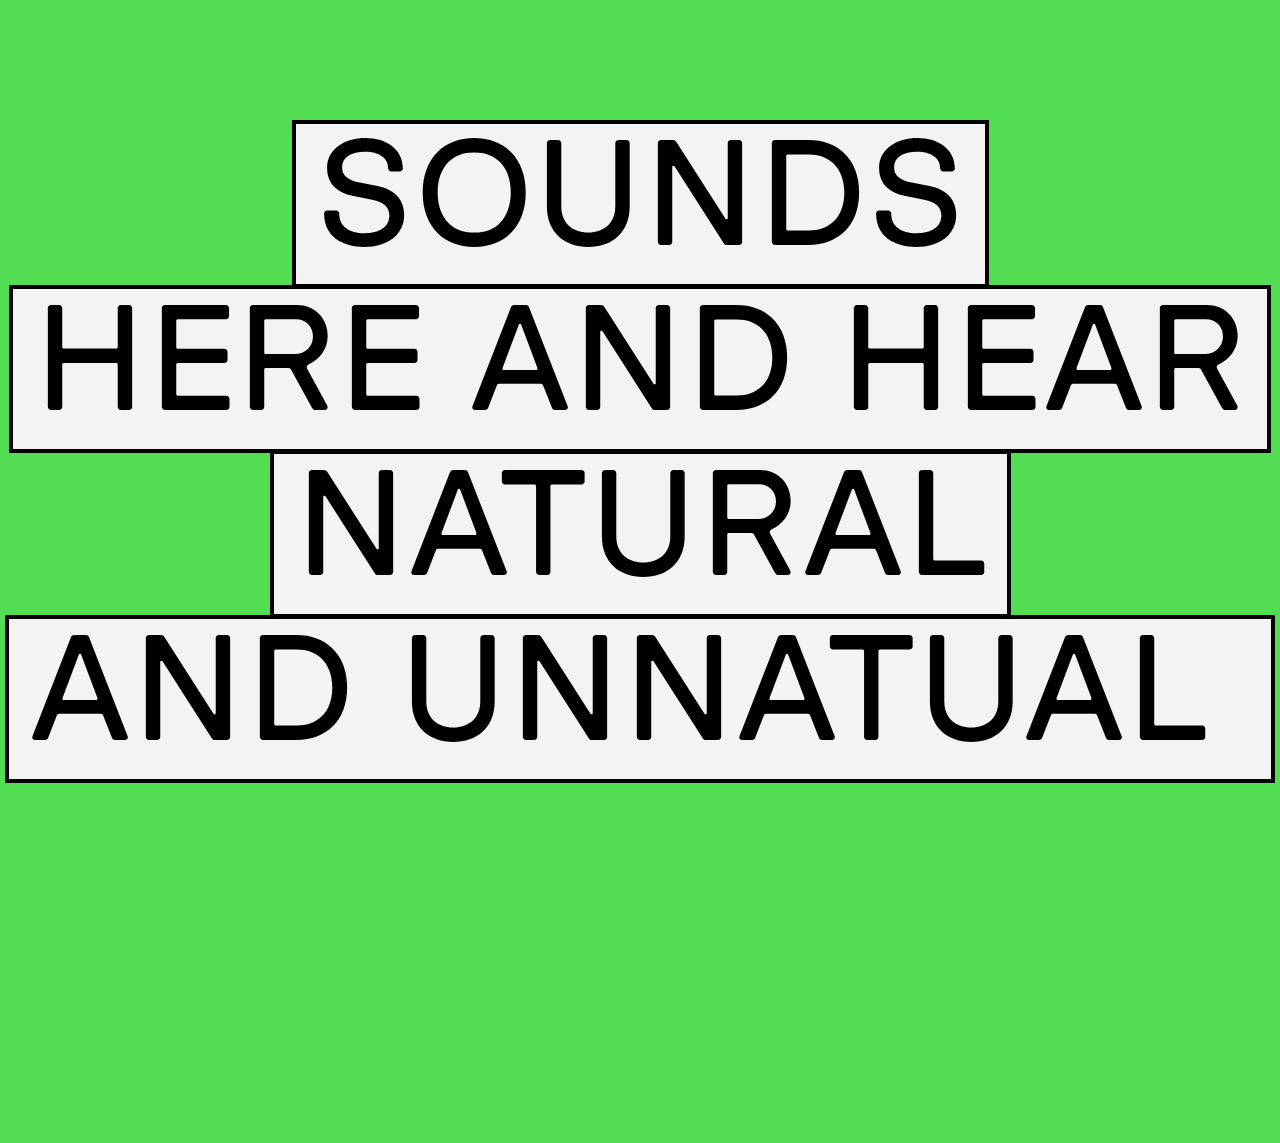
<file: Sound Visualization/sound.html>
<!DOCTYPE html>
<html lang="en">
<head>
    <meta charset="UTF-8">
    <meta name="viewport" content="width=device-width, initial-scale=1.0">
    <title>Sound Visualization - Blackstone Conservation District</title>
    <link rel="preload" href="typefaces/GT-Pressura/GT-Pressura-Extended-Medium-Trial.woff2" as="font" type="font/woff2" crossorigin="anonymous">
    <link rel="stylesheet" href="sound.css">
    <script src="sound.js" defer></script>
</head>
<body>
    <canvas id="pixelCanvas"></canvas>

    <!-- Intro Animation -->
    <div class="intro-screen" id="intro-screen">
        <div class="intro-text">
            <span class="typing-effect">SOUNDS</span>
            <span class="typing-effect">HERE AND HEAR</span>
            <span class="typing-effect">NATURAL</span>
            <span class="typing-effect">AND UNNATUAL </span>
        </div>
    </div>

    <!-- Description box -->
    <div class="description-box" id="description-box">
        <div class="title" id="description-title"></div>
        <div class="body" id="description-body"></div>
    </div>

    <div class="container">
        <!-- Crosshair lines -->
        <div class="line line-horizontal"></div>
        <div class="line line-vertical"></div>

        <!-- Center point -->
        <div class="center-point"></div>

        <!-- Axis labels -->
        <div class="label label-top">NATURAL</div>
        <div class="label label-left">FAR</div>
        <div class="label label-right">CLOSE</div>
        <div class="label label-bottom">INDUSTRIAL</div>

      

        <div class="title-box">
             <div class="title-text" style="background-color: #d4ff00;"><img src="arrow.png" alt="" style="height: 24px; vertical-align: middle;"></div>
             <div class="title-text">SOUND AND SIGHT</div>
            <div class="title-text">HEAR AND HEAR</div>
            <div class="title-text">NATURAL AND UNNATURAL</div>
        </div>

        <!-- Filter buttons in top-right -->
        <div class="filter-box">
            <div class="filter-btn active" data-filter="natural">NATURAL</div>
            <div class="filter-btn active" data-filter="unnatural">UNNATURAL</div>
        </div>
<!-- 🐦 BIRD - Natural/Far (top-left quadrant) -->
<div class="point" style="top: 22%; left: 28%;" data-label="Bird" data-audio="sound Assets/bird.wav" data-category="natural" data-description="The bird called from the canopy. A second answered. Nothing moved save the light between the branches."></div>

<!-- 🌳 LEAVES - Natural/Close (top-right quadrant) -->
<div class="point" style="top: 32%; left: 68%;" data-label="Leaves" data-audio="sound Assets/leaves.wav" data-category="natural" data-description="The wind passed through the leaves and they spoke among themselves. A dry voice. No listener. No reply."></div>

<!-- 🦆 DUCK - Natural/Close (top-right quadrant) -->
<div class="point" style="top: 18%; left: 77%;" data-label="Duck" data-audio="sound Assets/duck.wav" data-category="natural" data-description="They drifted on the pond like thoughts unspoken. The water held their voices in rings. Then the silence took it back."></div>

<!-- 🐕 DOG BARK - Industrial/Far (bottom-left quadrant) -->
<div class="point" style="top: 67%; left: 22%;" data-label="Dog Bark" data-audio="sound Assets/dog bark.wav" data-category="unnatural" data-description="From beyond the trees came the bark of a dog. Sharp and distant. As if to warn a world already warned."></div>

<!-- 👶 CHILDREN - Industrial/Far (bottom-left quadrant) -->
<div class="point" style="top: 73%; left: 38%;" data-label="Children" data-audio="sound Assets/children.wav" data-category="unnatural" data-description="Children laughed where no child could be seen. Their voices bright as coins in the dirt. Gone when you turned to look."></div>

<!-- 🚗 CAR - Industrial/Close (bottom-right quadrant) -->
<div class="point" style="top: 82%; left: 72%;" data-label="Car" data-audio="sound Assets/car2.wav" data-category="unnatural" data-description="The car passed. Only dust and the humming of what was no longer there."></div>

<!-- 🚲 BIKE - Industrial/Close (bottom-right quadrant) -->
<div class="point" style="top: 78%; left: 88%;" data-label="Bike" data-audio="sound Assets/bike.wav" data-category="unnatural" data-description="A wheel spinning. Rubber on grit. The sound of someone not waiting."></div>

<!-- ✈️ AIRPLANE - Industrial/Close (right side) -->
<div class="point" style="top: 58%; left: 82%;" data-label="Airplane" data-audio="sound Assets/airplane.wav" data-category="unnatural" data-description="It moved across the sky like a wound. The air split behind it. No birds flew."></div>

<!-- 🐛 INSECT - Natural/Far (top-left quadrant) -->
<div class="point" style="top: 28%; left: 17%;" data-label="Insect" data-audio="sound Assets/insect.wav" data-category="natural" data-description="It buzzed among the leaves. Small. Persistent. A machine built by nothing but hunger."></div>

<!-- 🗣️ TALKING - Industrial/Close (center-right) -->
<div class="point" style="top: 62%; left: 63%;" data-label="Talking" data-audio="sound Assets/talking.wav" data-category="unnatural" data-description="Voices crossed the trail like smoke. They did not pause. They belonged to no one I could see."></div>

<!-- 🐦 WOODPECKER - Natural/Far (top-left quadrant) -->
<div class="point" style="top: 12%; left: 23%;" data-label="Woodpecker" data-audio="sound Assets/woodpecker.wav" data-category="natural" data-description="Tapping. Measured. Like the counting of time with no numbers. The tree answered with its silence."></div>

<!-- 🌊 RIVER RIPPLE - Natural/Far (top-left quadrant) -->
<div class="point" style="top: 16%; left: 35%;" data-label="River Ripple" data-audio="sound Assets/river ripple.mov" data-category="natural" data-description="The river moved without need. Its music older than language. Stones listening. Stones forgetting."></div>

<!-- 🚗 CAR (MOV) - Industrial/Close (bottom-right quadrant) -->
<div class="point" style="top: 87%; left: 67%;" data-label="Car" data-audio="sound Assets/car.mov" data-category="unnatural" data-description="The car passed. A tremble in the earth. Then only dust and the humming of what was no longer there."></div>

<!-- 🐝 BEE - Natural/Close (top-right quadrant) -->
<div class="point" style="top: 26%; left: 83%;" data-label="Bee" data-audio="sound Assets/bee.mov" data-category="natural" data-description="A shape in the air. Its wings sang. It cared for neither me nor the flower."></div>

<!-- 🚨 POLICE SIREN - Industrial/Close (bottom-right quadrant) -->
<div class="point" style="top: 70%; left: 78%;" data-label="Police Siren" data-audio="sound Assets/police-siren-sound-effect-240674.mp3" data-category="unnatural" data-description="Urgent. Demanding. A scream. But again...?"></div>

    </div>
</body>
</html>
</file>
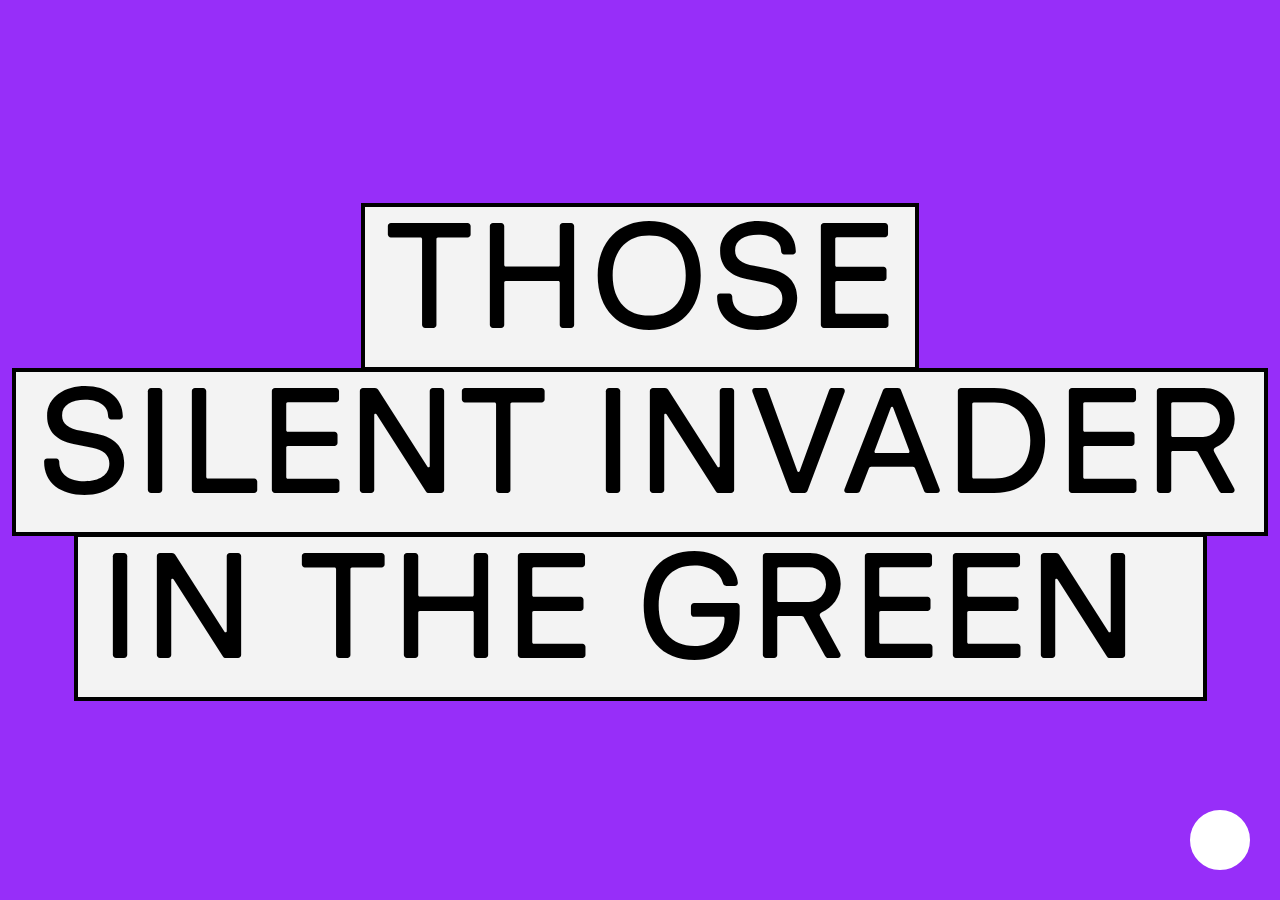
<file: DS3-Data-visualization-main/Invasive Species Visualization/matching-game.html>
<!DOCTYPE html>
<html lang="en">
<head>
    <meta charset="UTF-8">
    <meta name="viewport" content="width=device-width, initial-scale=1.0">
    <title>Find the Invasive Species</title>
    <style>
        @font-face {
            font-family: 'GT Pressura';
            src: url('../typefaces/GT-Pressura/GT-Pressura-Regular-Trial.woff2') format('woff2');
            font-weight: normal;
            font-style: normal;
        }
    </style>
    <link rel="stylesheet" href="matching-game.css">
</head>
<body>
    <!-- Info Modal button in bottom right corner -->
    <button id="infoModalButton" class="info-modal-button"></button>

    <!-- Info Modal -->
    <div id="infoModal" class="info-modal">
        <div class="info-modal-title">
            <h3>About</h3>
        </div>
        <div class="info-modal-content">
            <p>This game helps you identify common invasive plant species found in Blackstone Park in Providence, Rhode Island.</p>
            <br>
            <p><strong>How to play:</strong> Match the silhouettes of invasive plants with their real-world photos. Click on pairs to match them and learn more about each species.</p>
            <br>
            <p>Understanding invasive species is crucial for protecting local ecosystems and native plant biodiversity. Try to plant native species when you have the choice, to avoid contributing to the problem!</p>
        </div>
    </div>

    <div class="intro-screen" id="intro-screen">
    <div class="intro-text">
        <span class="typing-effect">Those</span>
        <span class="typing-effect">Silent Invaders</span>
        <span class="typing-effect">in the green </span>
    </div>
</div>
    <div class="title-box">
        <a href="../Main/main.html" style="text-decoration: none; display: contents;">
            <div class="title-text" style="background-color: #d4ff00; cursor: pointer; position: relative; top: 5px;"><img src="../Image Assets/arrow.png" alt="" style="height: 24px; vertical-align: middle;"></div>
        </a>
        <div class="title-text">Those</div>
       <div class="title-text"> Silent Invaders </div>
       <div class="title-text">in the green</div>

   </div>

    <div class="wrap">
        <div class="left-section">
            <div class="info-section">
                <div id="matched-info" class="matched-info">
                    <!-- Matched species info will appear here -->
                </div>
            </div>
        </div>

        <div class="game-container">
            <div class="game"></div>
        </div>
    </div>

    <div class="modal-overlay">
        <div class="modal">
            <h2 class="winner">ALL INVASIVE SPECIES FOUND!</h2>
            <p class="completion-stats"></p>
            <button class="restart">Play Again</button>
        </div>
    </div>
    <script src="type.js"></script>
    <script src="animation.js"></script>
    <script src="matching-game.js"></script>

    <script>
        // Setup info modal functionality
        function setupInfoModal() {
            const infoModal = document.getElementById('infoModal');
            const infoBtn = document.getElementById('infoModalButton');

            // Open info modal when button is clicked
            infoBtn.onclick = function() {
                infoModal.style.display = 'block';
            }

            // Close info modal when clicking outside of it
            infoModal.onclick = function(event) {
                if (event.target == infoModal) {
                    infoModal.style.display = 'none';
                }
            }
        }

        // Call setup when page loads
        window.addEventListener('DOMContentLoaded', () => {
            setupInfoModal();
        });
    </script>
</body>
</html>
</file>
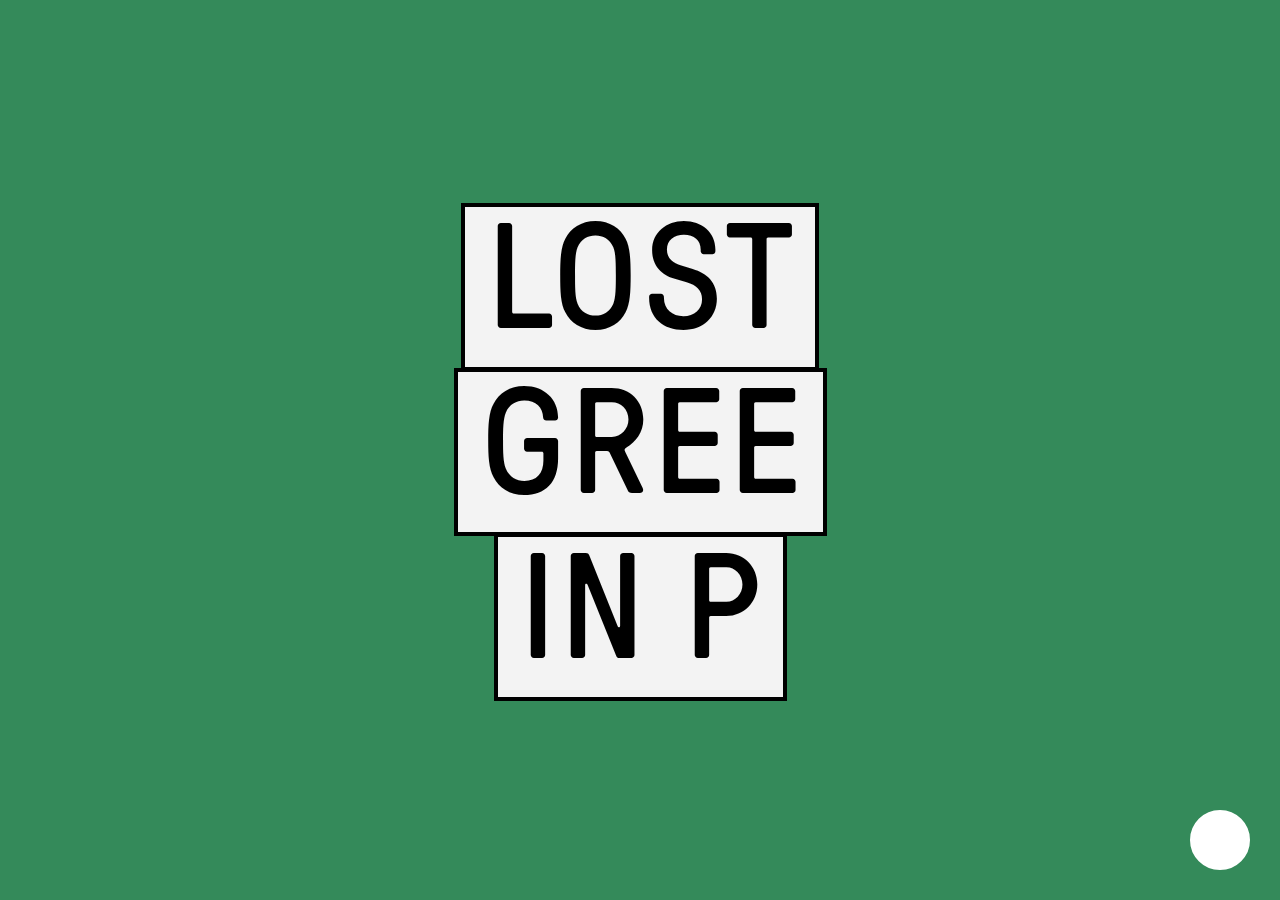
<file: DS3-Data-visualization-main/Lostgreen/Lostgreen.html>
<!DOCTYPE html>
<html lang="zh-CN">
<head>
    <meta charset="UTF-8">
    <meta name="viewport" content="width=device-width, initial-scale=1.0">
    <title>Lost Green Spaces | Providence, Rhode Island</title>
    <link rel="stylesheet" href="styles.css">
</head>
<body>
    <!-- Modal button in bottom right corner -->
    <button id="modalButton" class="modal-button"></button>

    <!-- Modal -->
    <div id="modal" class="modal">
        <div class="modal-title">
            <h3>About</h3>
        </div>
        <div class="modal-content">
            <p>This interactive map highlights green spaces in Providence, Rhode Island that have been lost or significantly altered over time due to human activity.</p>
            <br>
            <p><strong>How to use:</strong> Hover over or click the orange pins to see images and learn about each location. These spaces represent the environmental impact of urbanization on our city's natural landscape.</p>
            <br>
            <p>Understand how much influence human life, urban development and city governing has over the state of our green spaces.</p>
        </div>
    </div>

    <!-- Intro Animation -->
    <div class="intro-screen" id="intro-screen">
        <div class="intro-text">
            <span class="typing-effect">Lost</span>
            <span class="typing-effect">Green Spaces</span>
            <span class="typing-effect">in Providence</span>
        </div>
    </div>

    <div class="container">
        <!-- 地图容器（保持纵横比），所有 pin 放入此容器中 -->
        <div class="map" role="img" aria-label="Providence Map">
        
        <!-- Pin点们 -->
        <div class="pin" data-pin="lippitt" style="left: 15.4%; top: 49.5%;">
            <div class="pin-dot"></div>
            <div class="popup-card">
                <img src="images/A (dragged) 6.jpg" alt="Lippitt Hill">
            </div>
        </div>

        <div class="pin" data-pin="station" style="left: 26.9%; top: 57.8%;">
            <div class="pin-dot"></div>
            <div class="popup-card">
                <img src="images/A (dragged) 5.jpg" alt="Station Park">
            </div>
        </div>

        <div class="pin" data-pin="district" style="left: 38.7%; top: 42.4%;">
            <div class="pin-dot"></div>
            <div class="popup-card">
                <img src="images/A (dragged) 8.jpg" alt="195 District Park">
            </div>
        </div>

        <div class="pin" data-pin="providence" style="left: 32.6%; top: 48.7%;">
            <div class="pin-dot"></div>
            <div class="popup-card">
                <img src="images/A (dragged) 4.jpg" alt="Providence River">
            </div>
        </div>

        <div class="pin" data-pin="collier" style="left: 48.1%; top: 36.4%;">
            <div class="pin-dot"></div>
            <div class="popup-card">
                <img src="images/A (dragged) 3.jpg" alt="Collier Point Park">
            </div>
        </div>

        <div class="pin" data-pin="south" style="left: 66.5%; top: 43.5%;">
            <div class="pin-dot"></div>
            <div class="popup-card">
                <img src="images/A (dragged).jpg" alt="Lower South Providence">
            </div>
        </div>

        <div class="pin" data-pin="waterfront" style="left: 77%; top: calc(23% + 50px);">
            <div class="pin-dot"></div>
            <div class="popup-card">
                <img src="images/A (dragged) 2.jpg" alt="Allens Avenue Industrial Waterfront">
            </div>
        </div>

        <div class="pin" data-pin="mashapaug" style="left: 77.7%; top: 85%;">
            <div class="pin-dot"></div>
            <div class="popup-card">
                <img src="images/A (dragged) 9.jpg" alt="Mashapaug Pond">
            </div>
        </div>
        
        </div> <!-- /.map -->
    </div>

    <!-- Title Box -->
    <div class="title-box">
        <a href="../Main/main.html" style="text-decoration: none; display: contents;">
            <div class="title-text" style="background-color: #d4ff00; cursor: pointer; position: relative; top: 5px;"><img src="../Image Assets/arrow.png" alt="" style="height: 24px; vertical-align: middle;"></div>
        </a>
        <div class="title-text">Lost</div>
        <div class="title-text">Green Spaces</div>
        <div class="title-text">in Providence</div>
    </div>

    <script src="script.js"></script>
</body>
</html>
</file>
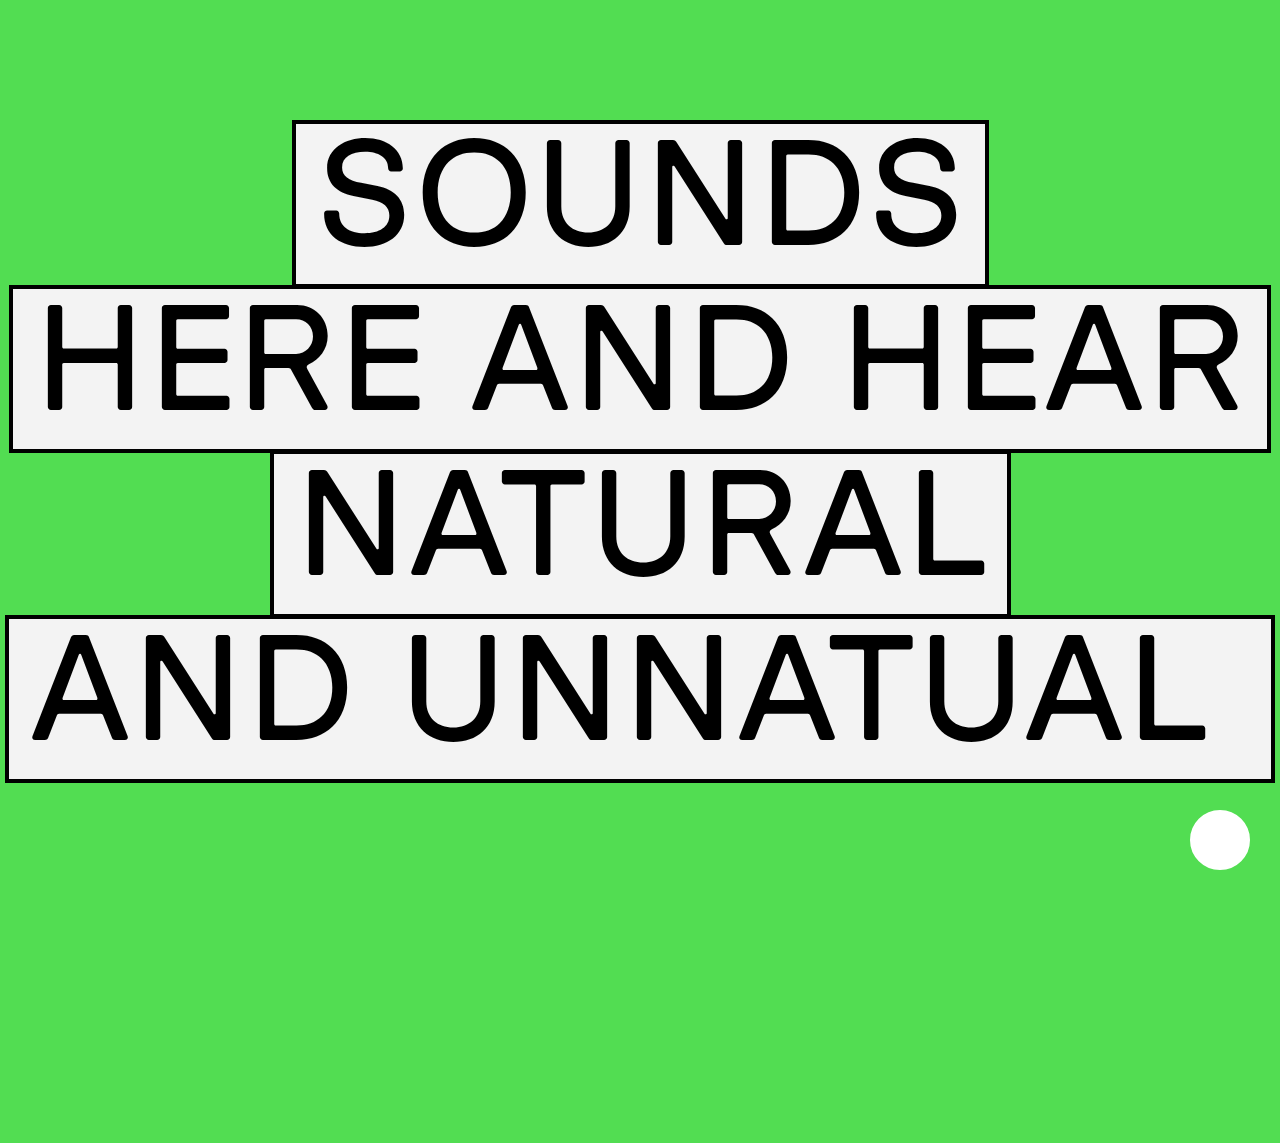
<file: DS3-Data-visualization-main/Sound Visualization/sound.html>
<!DOCTYPE html>
<html lang="en">
<head>
    <meta charset="UTF-8">
    <meta name="viewport" content="width=device-width, initial-scale=1.0">
    <title>Sound Visualization - Blackstone Conservation District</title>
    <link rel="preload" href="../typefaces/GT-Pressura/GT-Pressura-Extended-Medium-Trial.woff2" as="font" type="font/woff2" crossorigin="anonymous">
    <link rel="stylesheet" href="sound.css">
    <script src="sound.js" defer></script>
</head>
<body>
    <!-- Modal button in bottom right corner -->
    <button id="modalButton" class="modal-button"></button>

    <!-- Modal -->
    <div id="modal" class="modal">
        <div class="modal-title">
            <h3>About</h3>
        </div>
        <div class="modal-content">
            <p>This interactive visualization maps natural and industrial sounds across a trail in the Blackstone Conservation District.</p>
            <br>
            <p><strong>How to use:</strong> Click on the sound icons to hear audio samples. Use the filter buttons to toggle between natural and industrial sounds. The vertical axis represents distance (far to close), while the horizontal axis shows the sound type (natural to industrial).</p>
            <br>
            <p>Experience how human activity like yours affects the natural soundscape of green spaces.</p>
        </div>
    </div>

    <canvas id="pixelCanvas"></canvas>

    <!-- Intro Animation -->
    <div class="intro-screen" id="intro-screen">
        <div class="intro-text">
            <span class="typing-effect">SOUNDS</span>
            <span class="typing-effect">HERE AND HEAR</span>
            <span class="typing-effect">NATURAL</span>
            <span class="typing-effect">AND UNNATUAL </span>
        </div>
    </div>

    <!-- Description box -->
    <div class="description-box" id="description-box">
        <div class="title" id="description-title"></div>
        <div class="body" id="description-body"></div>
    </div>

    <div class="container">
        <!-- Crosshair lines -->
        <div class="line line-horizontal"></div>
        <div class="line line-vertical"></div>

        <!-- Center point -->
        <div class="center-point"></div>

        <!-- Axis labels -->
        <div class="label label-top">NATURAL</div>
        <div class="label label-left">FAR</div>
        <div class="label label-right">CLOSE</div>
        <div class="label label-bottom">INDUSTRIAL</div>

      

        <div class="title-box">
            <a href="../Main/main.html" style="text-decoration: none; display: contents;">
                <div class="title-text" style="background-color: #d4ff00; cursor: pointer; position: relative; top: 5px;"><img src="../Image Assets/arrow.png" alt="" style="height: 24px; vertical-align: middle;"></div>
            </a>
             <div class="title-text">SOUND AND SIGHT</div>
            <div class="title-text">HEAR AND HEAR</div>
            <div class="title-text">NATURAL AND UNNATURAL</div>
        </div>

        <!-- Filter buttons in top-right -->
        <div class="filter-box">
            <div class="filter-btn active" data-filter="natural">NATURAL</div>
            <div class="filter-btn active" data-filter="unnatural">UNNATURAL</div>
        </div>
<!-- 🐦 BIRD - Natural/Far (top-left quadrant) -->
<div class="point" style="top: 22%; left: 28%;" data-label="Bird" data-audio="sound Assets/bird.wav" data-category="natural" data-description="The bird called from the canopy. A second answered. Nothing moved save the light between the branches."></div>

<!-- 🌳 LEAVES - Natural/Close (top-right quadrant) -->
<div class="point" style="top: 32%; left: 68%;" data-label="Leaves" data-audio="sound Assets/leaves.wav" data-category="natural" data-description="The wind passed through the leaves and they spoke among themselves. A dry voice. No listener. No reply."></div>

<!-- 🦆 DUCK - Natural/Close (top-right quadrant) -->
<div class="point" style="top: 18%; left: 77%;" data-label="Duck" data-audio="sound Assets/duck.wav" data-category="natural" data-description="They drifted on the pond like thoughts unspoken. The water held their voices in rings. Then the silence took it back."></div>

<!-- 🐕 DOG BARK - Industrial/Far (bottom-left quadrant) -->
<div class="point" style="top: 67%; left: 22%;" data-label="Dog Bark" data-audio="sound Assets/dog bark.wav" data-category="unnatural" data-description="From beyond the trees came the bark of a dog. Sharp and distant. As if to warn a world already warned."></div>

<!-- 👶 CHILDREN - Industrial/Far (bottom-left quadrant) -->
<div class="point" style="top: 73%; left: 38%;" data-label="Children" data-audio="sound Assets/children.wav" data-category="unnatural" data-description="Children laughed where no child could be seen. Their voices bright as coins in the dirt. Gone when you turned to look."></div>

<!-- 🚗 CAR - Industrial/Close (bottom-right quadrant) -->
<div class="point" style="top: 82%; left: 72%;" data-label="Car" data-audio="sound Assets/car2.wav" data-category="unnatural" data-description="The car passed. Only dust and the humming of what was no longer there."></div>

<!-- 🚲 BIKE - Industrial/Close (bottom-right quadrant) -->
<div class="point" style="top: 78%; left: 88%;" data-label="Bike" data-audio="sound Assets/bike.wav" data-category="unnatural" data-description="A wheel spinning. Rubber on grit. The sound of someone not waiting."></div>

<!-- ✈️ AIRPLANE - Industrial/Close (right side) -->
<div class="point" style="top: 58%; left: 82%;" data-label="Airplane" data-audio="sound Assets/airplane.wav" data-category="unnatural" data-description="It moved across the sky like a wound. The air split behind it. No birds flew."></div>

<!-- 🐛 INSECT - Natural/Far (top-left quadrant) -->
<div class="point" style="top: 28%; left: 17%;" data-label="Insect" data-audio="sound Assets/insect.wav" data-category="natural" data-description="It buzzed among the leaves. Small. Persistent. A machine built by nothing but hunger."></div>

<!-- 🗣️ TALKING - Industrial/Close (center-right) -->
<div class="point" style="top: 62%; left: 63%;" data-label="Talking" data-audio="sound Assets/talking.wav" data-category="unnatural" data-description="Voices crossed the trail like smoke. They did not pause. They belonged to no one I could see."></div>

<!-- 🐦 WOODPECKER - Natural/Far (top-left quadrant) -->
<div class="point" style="top: 12%; left: 23%;" data-label="Woodpecker" data-audio="sound Assets/woodpecker.wav" data-category="natural" data-description="Tapping. Measured. Like the counting of time with no numbers. The tree answered with its silence."></div>

<!-- 🌊 RIVER RIPPLE - Natural/Far (top-left quadrant) -->
<div class="point" style="top: 16%; left: 35%;" data-label="River Ripple" data-audio="sound Assets/river ripple.mov" data-category="natural" data-description="The river moved without need. Its music older than language. Stones listening. Stones forgetting."></div>

<!-- 🚗 CAR (MOV) - Industrial/Close (bottom-right quadrant) -->
<div class="point" style="top: 87%; left: 67%;" data-label="Car" data-audio="sound Assets/car.mov" data-category="unnatural" data-description="The car passed. A tremble in the earth. Then only dust and the humming of what was no longer there."></div>

<!-- 🐝 BEE - Natural/Close (top-right quadrant) -->
<div class="point" style="top: 26%; left: 83%;" data-label="Bee" data-audio="sound Assets/bee.mov" data-category="natural" data-description="A shape in the air. Its wings sang. It cared for neither me nor the flower."></div>

<!-- 🚨 POLICE SIREN - Industrial/Close (bottom-right quadrant) -->
<div class="point" style="top: 70%; left: 78%;" data-label="Police Siren" data-audio="sound Assets/police-siren-sound-effect-240674.mp3" data-category="unnatural" data-description="Urgent. Demanding. A scream. But again...?"></div>

    </div>

    <script>
        // Setup modal functionality
        function setupModal() {
            const modal = document.getElementById('modal');
            const btn = document.getElementById('modalButton');

            // Open modal when button is clicked
            btn.onclick = function() {
                modal.style.display = 'block';
            }

            // Close modal when clicking outside of it
            modal.onclick = function(event) {
                if (event.target == modal) {
                    modal.style.display = 'none';
                }
            }
        }

        // Call setup when page loads
        window.addEventListener('DOMContentLoaded', () => {
            setupModal();
        });
    </script>
</body>
</html>
</file>
<file: Sound Visualization/sound.css>
/* ==========================================================================
   FONTS
   ========================================================================== */

   @font-face {
    font-family: 'GT-Pressura';
    src: url('typefaces/GT-Pressura/GT-Pressura-Regular-Trial.woff2') format('woff2');
    font-weight: normal;
    font-style: normal;
}

@font-face {
    font-family: 'GT Pressura Extended Medium';
    src: url('typefaces/GT-Pressura/GT-Pressura-Extended-Medium-Trial.woff2') format('woff2');
    font-weight: 500;
    font-style: normal;
    font-display: swap;
}

@font-face {
    font-family: 'GT Pressura Extended Regular';
    src: url('typefaces/GT-Pressura/GT-Pressura-Extended-Regular-Trial.woff2') format('woff2');
    font-weight: 500;
    font-style: normal;
    font-display: swap;
}

/* ==========================================================================
   BASE STYLES
   ========================================================================== */

* {
    margin: 0;
    padding: 0;
    box-sizing: border-box;
    font-family: 'GT-Pressura', -apple-system, BlinkMacSystemFont, sans-serif;
}

body {
    font-family: 'GT-Pressura', -apple-system, BlinkMacSystemFont, sans-serif;
    background-color: #52dd52;
    overflow: hidden;
    width: 100vw;
    height: 100vh;
}

#pixelCanvas {
    position: fixed;
    top: 0;
    left: 0;
    width: 100%;
    height: 100%;
    z-index: 1;
    pointer-events: none;
}

/* ==========================================================================
   INTRO SCREEN
   ========================================================================== */
   .intro-screen {
    position: fixed;
    top: 0;
    left: 0;
    width: 100%;
    height: 100%;
    background-color: #52dd52;
    z-index: 2000;
    display: flex;
    justify-content: center;
    align-items: center;
    pointer-events: none;
    transition: all 1.2s cubic-bezier(0.4, 0, 0.2, 1);
    opacity: 1;
    transform: translateZ(0); /* 触发硬件加速 */
}

.intro-screen.wipeout::before {
    content: '';
    position: absolute;
    top: 0;
    left: 0;
    width: 5px;
    height: 100%;
    background: #d4ff00;
    animation: wipeTrail 1s cubic-bezier(0.65, 0, 0.35, 1) forwards;
    z-index: 3;
}

.intro-screen.wipeout {
    animation: wipeOut 1s cubic-bezier(0.65, 0, 0.35, 1) forwards;
}

@keyframes wipeOut {
    from {
        clip-path: inset(0 0 0 0);
    }
    to {
        clip-path: inset(0 0 0 100%);
    }
}

@keyframes wipeTrail {
    from {
        transform: translateX(0);
    }
    to {
        transform: translateX(100vw);
    }
}

.intro-text {
    font-family: 'GT Pressura Extended Regular', sans-serif;
    color: #000;
    font-weight: 500;
    text-align: center;
    line-height: 1;
    letter-spacing: 0;
    text-transform: uppercase;
    display: flex;
    flex-direction: column;
    align-items: center;
    /* 移除负值 padding */
    padding: 0;
}

.intro-text > span {
    font-family: 'GT Pressura Extended Regular', sans-serif;
    display: inline-flex;
    align-items: center;
    justify-content: center;
    background-color: #f3f3f3;
    border: 4px solid #000;
    white-space: nowrap;
    font-size: 150px;
    line-height: 1;
    /* 使用合理的正数 padding */
    padding: 0px 20px 10px 20px;;
    width: fit-content;
    box-sizing: border-box;
    font-feature-settings: "cpsp" 1;
    /* 移除定位属性 */
    position: static;
    margin-bottom: -3px;
    overflow: hidden;
}

.intro-text > span.typing {
    animation: blink 0.7s step-end infinite;
}

@keyframes blink {
    from, to { border-right: 3px solid transparent; }
    50% { border-right: 3px solid #000; }
}


/* ==========================================================================
   MAIN CONTAINER
   ========================================================================== */
   .title-box {
    position: fixed;
    left: 15px;
    bottom: 15px;
    display: flex;
    flex-direction: column;
    gap: 0;
    z-index: 1000;
}

.title-text {
    /* Typography */
    font-family: 'GT Pressura Extended Medium', sans-serif;
    font-size: 24px;
    font-weight: 500;
    text-transform: uppercase;
    letter-spacing: 0px;
    line-height: 1;

    /* Colors */
    color: #000;
    background-color: #ffffff;

    /* Spacing */
    padding-top: 5px;
    padding-right: 5px;
    padding-bottom: 5px;
    padding-left: 5px;
    margin-bottom: -3px;

    /* Border */
    border-top: 3px solid #000;
    border-left: 3px solid #000;
    border-right: 3px solid #000;
    border-bottom: 3px solid #000;

    /* Layout */
    width: fit-content;
    max-width: 100%;
    position: relative;
}

.title-text:last-child {
    margin-bottom: 0;
}

/* Filter buttons in top-right */
.filter-box {
    position: fixed;
    right: 15px;
    top: 15px;
    display: none; /* 暂时禁用 */
    flex-direction: column;
    gap: 0;
    z-index: 1000;
}

.filter-btn {
    /* Typography */
    font-family: 'GT Pressura Extended', 'Arial Black', Arial, sans-serif;
    font-size: 24px;
    font-weight: 500;
    text-transform: uppercase;
    letter-spacing: 0px;
    line-height: 1;

    /* Colors */
    color: #000;
    background-color: #ffffff;

    /* Spacing */
    padding-top: 5px;
    padding-right: 5px;
    padding-bottom: 5px;
    padding-left: 5px;
    margin-bottom: -3px;

    /* Border */
    border-top: 3px solid #000;
    border-left: 3px solid #000;
    border-right: 3px solid #000;
    border-bottom: 3px solid #000;

    /* Layout */
    width: fit-content;
    max-width: 100%;
    position: relative;
    cursor: pointer;
    transition: background-color 0.2s ease, color 0.2s ease;
}

.filter-btn:last-child {
    margin-bottom: 0;
}

.filter-btn.active {
    background-color: #d4ff00;
}

.filter-btn:hover {
    background-color: #c4ef00;
}

.container {
    position: relative;
    width: 100%;
    height: 100%;
}

/* Crosshair lines */
.line {
    position: absolute;
    background-color: white;
}

.line-horizontal {
    width: 100%;
    height: 3px;
    top: 50%;
    left: 0;
    transform: translateY(-50%);
}

.line-vertical {
    width: 3px;
    height: 100%;
    left: 50%;
    top: 0;
    transform: translateX(-50%);
}

/* Center point */
.center-point {
    position: absolute;
    width: 16px;
    height: 16px;
    top: 50%;
    left: 50%;
    transform: translate(-50%, -50%) rotate(45deg);
    background-color: white;
    z-index: 10;
}

/* ==========================================================================
   AXIS LABELS
   ========================================================================== */

.label {
    position: absolute;
    color: white;
    font-weight: bold;
    font-size: 24px;
    letter-spacing: 1px;
    text-transform: uppercase;
    background-color: #52dd52;
    padding: 10px 10px;

}

.label-top {
    top: 30px;
    left: 50%;
    transform: translateX(-50%);
    
}

.label-left {
    left: 50px;
    top: 50%;
    transform: translateY(-50%);
}

.label-right {
    right: 50px;
    top: 50%;
    transform: translateY(-50%);
}

.label-bottom {
    bottom: 30px;
    left: 50%;
    transform: translateX(-50%);
}

/* ==========================================================================
   INFO TEXT (Bottom Left)
   ========================================================================== */

.info-text {
    position: absolute;
    bottom: 50px;
    left: 50px;
    color: white;
    font-family: 'GT-Pressura', sans-serif;
    font-weight: bold;
    font-size: 28px;
    line-height: 1.3;
    letter-spacing: 1px;
    text-transform: uppercase;
}

/* ==========================================================================
   DATA POINTS
   ========================================================================== */

.point {
    position: absolute;
    width: 15px;
    height: 15px;
    background-color: white;
    border-radius: 50%;
    transform: translate(-50%, -50%);
    cursor: pointer;
    z-index: 5;
}

/* ==========================================================================
   DESCRIPTION BOX
   ========================================================================== */

.description-box {
    position: fixed;
    background-color: white;
    border: 2px solid black;
    padding: 8px 10px 10px 10px;
    max-width: 300px;
    opacity: 0;
    pointer-events: none;
    transition: opacity 0.4s ease-out;
    z-index: 1000;
}

.description-box.visible {
    opacity: 1;
    transition: opacity 0.2s ease-in;
}

.description-box .title {
    display: none;
    font-size: 18px;
    font-weight: bold;
    margin-bottom: 3px;
    line-height: 1.2;
    text-transform: none;
    color: black;
}

.description-box .body {
    font-size: 14px;
    line-height: 1.15;
    color: rgb(0, 0, 0);
    text-transform: none;
}

/* ==========================================================================
   FOOTSTEP IMAGES
   ========================================================================== */

.footstep-img {
    position: fixed;
    pointer-events: none;
    z-index: 50;
    opacity: 0;
    transition: opacity 0.5s ease;
    object-fit: contain;
}
</file>
<file: DS3-Data-visualization-main/Invasive Species Visualization/matching-game.css>
* {
    margin: 0;
    padding: 0;
    box-sizing: border-box;
}
/* ==========================================================================
   FONTS
   ========================================================================== */

   @font-face {
    font-family: 'GT-Pressura';
    src: url('../typefaces/GT-Pressura/GT-Pressura-Regular-Trial.woff2') format('woff2');
    font-weight: normal;
    font-style: normal;
}

@font-face {
    font-family: 'GT Pressura Extended Medium';
    src: url('../typefaces/GT-Pressura/GT-Pressura-Extended-Medium-Trial.woff2') format('woff2');
    font-weight: 500;
    font-style: normal;
    font-display: swap;
}

@font-face {
    font-family: 'GT Pressura Extended Regular';
    src: url('../typefaces/GT-Pressura/GT-Pressura-Extended-Regular-Trial.woff2') format('woff2');
    font-weight: 500;
    font-style: normal;
    font-display: swap;
}

body {
    margin: 0;
    padding: 0;
    overflow: hidden;
    background-color: #1a1a1a;
}

main {
    width: 100vw;
    height: 100vh;
}

/* ==========================================================================
   INTRO SCREEN
   ========================================================================== */
   .intro-screen {
    position: fixed;
    top: 0;
    left: 0;
    width: 100%;
    height: 100%;
    background-color: #972ef9;
    z-index: 2000;
    display: flex;
    justify-content: center;
    align-items: center;
    pointer-events: none;
    transition: all 1.2s cubic-bezier(0.4, 0, 0.2, 1);
    opacity: 1;
    transform: translateZ(0); /* 触发硬件加速 */
}

.intro-screen.wipeout::before {
    content: '';
    position: absolute;
    top: 0;
    left: 0;
    width: 5px;
    height: 100%;
    background: #d4ff00;
    animation: wipeTrail 1s cubic-bezier(0.65, 0, 0.35, 1) forwards;
    z-index: 3;
}

.intro-screen.wipeout {
    animation: wipeOut 1s cubic-bezier(0.65, 0, 0.35, 1) forwards;
}

@keyframes wipeOut {
    from {
        clip-path: inset(0 0 0 0);
    }
    to {
        clip-path: inset(0 0 0 100%);
    }
}

@keyframes wipeTrail {
    from {
        transform: translateX(0);
    }
    to {
        transform: translateX(100vw);
    }
}

.intro-text {
    font-family: 'GT Pressura Extended Regular', sans-serif;
    color: #000;
    font-weight: 500;
    text-align: center;
    line-height: 1;
    letter-spacing: 0;
    text-transform: uppercase;
    display: flex;
    flex-direction: column;
    align-items: center;
    /* 移除负值 padding */
    padding: 0;
}

.intro-text > span {
    font-family: 'GT Pressura Extended Regular', sans-serif;
    display: inline-flex;
    align-items: center;
    justify-content: center;
    background-color: #f3f3f3;
    border: 4px solid #000;
    white-space: nowrap;
    font-size: 150px;
    line-height: 1;
    /* 使用合理的正数 padding */
    padding: 0px 20px 10px 20px;;
    width: fit-content;
    box-sizing: border-box;
    font-feature-settings: "cpsp" 1;
    /* 移除定位属性 */
    position: static;
    margin-bottom: -3px;
    overflow: hidden;
}

.intro-text > span.typing {
    animation: blink 0.7s step-end infinite;
}

@keyframes blink {
    from, to { border-right: 3px solid transparent; }
    50% { border-right: 3px solid #000; }
}


/* ==================== Title Section (Left Bottom) ==================== */
.title-box {
    position: fixed;
    left: 15px;
    bottom: 15px;
    display: flex;
    flex-direction: column;
    gap: 0;
    z-index: 1000;
}

.title-text {
    /* Typography */
    font-family: 'GT Pressura Extended Medium', 'Arial Black', Arial, sans-serif;
    font-size: 24px;
    font-weight: 500;
    text-transform: uppercase;
    letter-spacing: 0px;
    line-height: 1;

    /* Colors */
    color: #000;
    background-color: #fff;

    /* Spacing */
    padding-top: 5px;
    padding-right: 5px;
    padding-bottom: 5px;
    padding-left: 5px;
    margin-bottom: -3px;

    /* Border */
    border-top: 3px solid #000;
    border-left: 3px solid #000;
    border-right: 3px solid #000;
    border-bottom: 3px solid #000;

    /* Layout */
    width: fit-content;
    max-width: 100%;
    position: relative;
}

.title-text:last-child {
    margin-bottom: 0;
}

/* Pixelated border style */
.flower-litter {
    border-image: url('[data-uri]') 28 / 28px / 0 round;
    border-width: 28px;
    border-style: solid;
}

body {
    font-family: 'GT Pressura', 'GT-Pressura', sans-serif;
    background: #972ef9;
    min-height: 100vh;
    padding: 0;
    overflow: hidden;
}

.wrap {
    display: flex;
    height: 100vh;
    width: 100%;
}

/* Left Section Styles */
.left-section {
    width: 420px;
    background: transparent;
    display: flex;
    flex-direction: column;
    overflow-y: auto;
    padding: 15px;
}

.info-section {
    flex: 1;
    margin-bottom: 40px;
    position: relative;
    overflow: visible;
}

.matched-info {
    position: relative;
    width: 100%;
    min-height: auto;
    overflow: visible;
}

/* Species card - like a complete plant card */
.species-card {
    background: white;
    padding: 10px 25px 25px 25px;
    border: 3px solid #000;
    border-radius: 0;
    box-shadow: none;
    position: absolute;
    width: 100%;
    left: 0;
    cursor: pointer;
    transition: all 0.4s cubic-bezier(.5, 0, .2, 1);
    --duration: 600ms;
    height: 570px;
    overflow: hidden;
}

/* Stacking effect - each card stacked with 20px offset */
.species-card:hover {
    transform: translateY(-5px);
    box-shadow: 0 8px 20px rgba(0, 0, 0, 0.25);
}

@keyframes slideUpCard {
    from {
        opacity: 0;
        transform: translateY(100px) scale(0.9);
    }
    to {
        opacity: 1;
        transform: translateY(0) scale(1);
    }
}

/* Title section - no border */
.species-card h3 {
    font-size: 1.3em;
    margin: 0 0 15px 0;
    font-weight: bold;
    color: #000;
    text-align: center;
    
}

/* Icon section - prominent */
.species-icon {
    font-size: 8em;
    text-align: center;
    display: flex;
    align-items: center;
    justify-content: center;
    margin: 20px 0;
    height: 250px;
}

.species-image {
    max-width: 100%;
    max-height: 100%;
    object-fit: contain;
}

/* Description section - no border */
.species-card p {
    font-size: 0.9em;
    line-height: 1.15;
    color: #333;
    margin: 15px 0 0 0;
    text-align: left;
}

.title-section {
    margin-bottom: 30px;
}

.title-section h1 {
    font-size: 2em;
    font-weight: bold;
    line-height: 1.2;
    color: white;
    text-transform: uppercase;
    letter-spacing: 0.5px;
}

.stats {
    padding: 20px 0 0 0;
    background: transparent;
}

.stat-item {
    font-size: 1em;
    margin-bottom: 8px;
    color: white;
}

.stat-item strong {
    color: white;
    font-weight: bold;
}

/* Game Container */
.game-container {
    flex: 1;
    display: flex;
    align-items: stretch;
    justify-content: stretch;
    padding: 15px;
}

.game {
    display: grid;
    grid-template-columns: repeat(4, 1fr);
    grid-template-rows: repeat(3, 1fr);
    gap: 0;
    background: transparent;
    width: 100%;
    height: 100%;
    border: none;
}

.card {
    background:transparent;
    cursor: pointer;
    position: relative;
    overflow: visible;
    transition: transform 0.1s ease;
    border: none;
    transform-style: preserve-3d;
    perspective: 1000px;
}

/* 四角加号装饰 */
.card::after {
    content: '';
    position: absolute;
    width: 100%;
    height: 100%;
    top: 0;
    left: 0;
    pointer-events: none;
    z-index: 10;
    background-image:
        /* 左上角 */
        linear-gradient(to right, white 0%, white 100%),
        linear-gradient(to bottom, white 0%, white 100%),
        /* 右上角 */
        linear-gradient(to right, white 0%, white 100%),
        linear-gradient(to bottom, white 0%, white 100%),
        /* 左下角 */
        linear-gradient(to right, white 0%, white 100%),
        linear-gradient(to bottom, white 0%, white 100%),
        /* 右下角 */
        linear-gradient(to right, white 0%, white 100%),
        linear-gradient(to bottom, white 0%, white 100%);
    background-size:
        /* 左上角 */
        15px 2px, 2px 15px,
        /* 右上角 */
        15px 2px, 2px 15px,
        /* 左下角 */
        15px 2px, 2px 15px,
        /* 右下角 */
        15px 2px, 2px 15px;
    background-position:
        /* 左上角 */
        0 0, 0 0,
        /* 右上角 */
        100% 0, 100% 0,
        /* 左下角 */
        0 100%, 0 100%,
        /* 右下角 */
        100% 100%, 100% 100%;
    background-repeat: no-repeat;
}

.card:hover:not(.revealed):not(.matched) {
    transform: scale(1.2);
    z-index: 100;
}

/* Card back (hidden state) */
.card::before {
    content: '';
    position: absolute;
    top: 0;
    left: 0;
    width: 100%;
    height: 100%;
    display: flex;
    align-items: center;
    justify-content: center;
    font-size: 4em;
    font-weight: bold;
    color: white;
    background: #972ef9;
    z-index: 2;
    transition: transform 0.25s;
    transform-style: preserve-3d;
    backface-visibility: hidden;
}


/* Card front (content) */
.card-content {
    position: absolute;
    top: 0;
    left: 0;
    width: 100%;
    height: 100%;
    display: flex;
    align-items: center;
    justify-content: center;
    font-size: 4em;
    z-index: 1;
    background: transparent;
    color: white;
    transition: transform 0.25s;
    transform-style: preserve-3d;
    backface-visibility: hidden;
    transform: rotateY(180deg);
    padding: 15px;
}

.card-image {
    max-width: 100%;
    max-height: 100%;
    object-fit: contain;
}

/* Flip animation for reveal */
.card.revealed::before {
    transform: rotateY(180deg);
}

.card.revealed .card-content {
    transform: rotateY(0deg);
}

/* Simple hide animation */
.card.hiding::before {
    transform: rotateY(0deg);
}

.card.hiding .card-content {
    transform: rotateY(180deg);
}

/* Matched state */
.card.matched {
    animation: match-pulse 0.6s ease;
    cursor: default;
}

@keyframes match-pulse {
    0%, 100% {
        transform: scale(1);
    }
    50% {
        transform: scale(1.05);
        filter: brightness(1.1);
    }
}

.card.matched .card-content {
    opacity: 0.7;
}


/* Simple hide without animation */
.card.hiding::before {
    opacity: 1;
}

/* Modal styles */
.modal-overlay {
    position: fixed;
    top: 0;
    left: 0;
    width: 100%;
    height: 100%;
    background: rgba(0, 0, 0, 0.8);
    display: flex;
    align-items: center;
    justify-content: center;
    opacity: 0;
    pointer-events: none;
    transition: opacity 0.3s ease;
    z-index: 1000;
}

.modal-overlay.show {
    opacity: 1;
    pointer-events: all;
}

.modal {
    background: white;
    padding: 40px 15px 15px 15px;
    border: 3px solid #000;
    text-align: center;
    max-width: 500px;
    transform: scale(0.8);
    transition: transform 0.3s ease;
}

.modal-overlay.show .modal {
    transform: scale(1);
}

.winner {
    font-size: 2.5em;
    color: #000;
    margin-bottom: 10px;
    font-weight: bold;
    text-transform: uppercase;
    animation: winner-bounce 0.5s ease infinite alternate;
}

@keyframes winner-bounce {
    from { transform: translateY(0); }
    to { transform: translateY(-10px); }
}

.completion-stats {
    font-size: 1.2em;
    color: #333;
    margin-bottom: 10px;
}

.restart {
    background: #d4ff00;
    color: #000;
    border: 3px solid #000;
    padding: 10px 10px;
    font-size: 1.2em;
    cursor: pointer;
    transition: transform 0.2s ease;
    margin: 20px 0;
    font-weight: bold;
    text-transform: uppercase;
    font-family: 'GT Pressura Extended', 'GT Pressura Extended Medium', sans-serif;
}

.restart:hover {
    transform: translateY(-2px);
    background: #d4ff00;
}

.restart:active {
    transform: translateY(0);
}

/* Responsive design */
@media (max-width: 1200px) {
    .left-section {
        width: 350px;
        padding: 30px 25px;
    }

    .title-section h1 {
        font-size: 1.6em;
    }

    .game-container {
        padding: 30px;
    }
}

@media (max-width: 1024px) {
    .wrap {
        flex-direction: column;
    }

    .left-section {
        width: 100%;
        max-height: 40vh;
        padding: 25px;
    }

    .title-section h1 {
        font-size: 1.4em;
    }

    .info-section {
        margin-bottom: 20px;
    }

    .game-container {
        padding: 20px;
    }
}

@media (max-width: 768px) {
    .game {
        aspect-ratio: 3/4;
        grid-template-columns: repeat(3, 1fr);
        grid-template-rows: repeat(4, 1fr);
    }

    .card:nth-child(4n) {
        border-right: 0;
    }

    .card:nth-child(3n) {
        border-right: 3px solid white;
    }

    .card:nth-child(n+9) {
        border-bottom: 0;
    }

    .card:nth-child(n+10) {
        border-bottom: 3px solid white;
    }

    .card-content {
        font-size: 3em;
    }

    .species-icon {
        font-size: 6em;
        padding: 20px;
    }
}

@media (max-width: 480px) {
    .game {
        aspect-ratio: 2/3;
        grid-template-columns: repeat(2, 1fr);
        grid-template-rows: repeat(6, 1fr);
    }

    .card:nth-child(3n) {
        border-right: 0;
    }

    .card:nth-child(2n) {
        border-right: 3px solid white;
    }

    .card:nth-child(n+10) {
        border-bottom: 0;
    }

    .card:nth-child(n+11) {
        border-bottom: 3px solid white;
    }

    .card-content {
        font-size: 2.5em;
    }

    .modal {
        padding: 40px;
    }

    .winner {
        font-size: 1.8em;
    }

    .species-card h3 {
        font-size: 1em;
        padding: 15px;
    }

    .species-icon {
        font-size: 5em;
        padding: 20px;
    }

    .species-card p {
        padding: 15px;
        font-size: 0.9em;
    }
}

/* Info Modal Button - Fixed white circle in bottom right */
.info-modal-button {
    position: fixed;
    bottom: 30px;
    right: 30px;
    width: 60px;
    height: 60px;
    border-radius: 50%;
    background: white;
    border: 2px solid white;
    cursor: pointer;
    z-index: 20000;
    transition: transform 0.2s ease;
}

.info-modal-button:hover {
    transform: scale(1.1);
}

/* Info Modal styles */
.info-modal {
    display: none;
    position: fixed;
    z-index: 25000;
    left: 0;
    top: 0;
    width: 100%;
    height: 100%;
}

.info-modal-title {
    position: absolute;
    top: 20px;
    right: 15px;
    width: 80%;
    max-width: 600px;
    z-index: 25001;
}

.info-modal-title h3 {
    font-family: 'GT Pressura Extended Medium', sans-serif;
    font-size: 24px;
    font-weight: 500;
    text-transform: uppercase;
    letter-spacing: 0px;
    line-height: 1;
    color: #000;
    background-color: #fff;
    padding: 5px;
    border: 2px solid #000;
    width: fit-content;
    margin: 0;
}

.info-modal-content {
    background-color: white;
    position: absolute;
    top: 56px;
    right: 15px;
    padding: 20px 20px 20px 20px;
    border: 2px solid black;
    width: 80%;
    max-width: 600px;
}

.info-modal-content h2 {
    margin-bottom: 20px;
    font-family: 'GT-Pressura', sans-serif;
}

.info-modal-content p {
    line-height: 1.6;
    font-family: 'GT-Pressura', sans-serif;
}
</file>
<file: DS3-Data-visualization-main/Lostgreen/styles.css>
@font-face {
    font-family: 'GT Pressura Regular';
    src: url('../typefaces/GT-Pressura/GT-Pressura-Regular-Trial.woff2') format('woff2');
    font-weight: 400;
    font-style: normal;
    font-display: swap;
}

@font-face {
    font-family: 'GT Pressura Extended Medium';
    src: url('../typefaces/GT-Pressura/GT-Pressura-Extended-Medium-Trial.woff2') format('woff2');
    font-weight: 500;
    font-style: normal;
    font-display: swap;
}

* {
    margin: 0;
    padding: 0;
    box-sizing: border-box;
}

body {
    font-family: -apple-system, BlinkMacSystemFont, 'Segoe UI', Roboto, 'Helvetica Neue', Arial, sans-serif;
    overflow: hidden;
}

/* ==========================================================================
   INTRO SCREEN
   ========================================================================== */
.intro-screen {
    position: fixed;
    top: 0;
    left: 0;
    width: 100%;
    height: 100%;
    background-color: #348A5A;
    z-index: 2000;
    display: flex;
    justify-content: center;
    align-items: center;
    pointer-events: none;
    transition: all 1.2s cubic-bezier(0.4, 0, 0.2, 1);
    opacity: 1;
    transform: translateZ(0); /* 触发硬件加速 */
}

.intro-screen.wipeout::before {
    content: '';
    position: absolute;
    top: 0;
    left: 0;
    width: 5px;
    height: 100%;
    background: #d4ff00;
    animation: wipeTrail 1s cubic-bezier(0.65, 0, 0.35, 1) forwards;
    z-index: 3;
}

.intro-screen.wipeout {
    animation: wipeOut 1s cubic-bezier(0.65, 0, 0.35, 1) forwards;
}

@keyframes wipeOut {
    from {
        clip-path: inset(0 0 0 0);
    }
    to {
        clip-path: inset(0 0 0 100%);
    }
}

@keyframes wipeTrail {
    from {
        transform: translateX(0);
    }
    to {
        transform: translateX(100vw);
    }
}

.intro-text {
    font-family: 'GT Pressura Regular', sans-serif;
    color: #000;
    font-weight: 400;
    text-align: center;
    line-height: 1;
    letter-spacing: 0;
    text-transform: uppercase;
    display: flex;
    flex-direction: column;
    align-items: center;
    padding: 0;
}

.intro-text > span {
    font-family: 'GT Pressura Regular', sans-serif;
    display: inline-flex;
    align-items: center;
    justify-content: center;
    background-color: #f3f3f3;
    border: 4px solid #000;
    white-space: nowrap;
    font-size: 150px;
    line-height: 1;
    padding: 0px 20px 10px 20px;
    width: fit-content;
    box-sizing: border-box;
    font-feature-settings: "cpsp" 1;
    position: static;
    margin-bottom: -3px;
    overflow: hidden;
}

.intro-text > span.typing {
    animation: blink 0.7s step-end infinite;
}

@keyframes blink {
    from, to { border-right: 3px solid transparent; }
    50% { border-right: 3px solid #000; }
}

.container {
    position: fixed;
    width: 100vw;
    height: 100vh;
    display: grid;
    place-items: center;
    background: #0b5f42;
    overflow: hidden;
}

/* 保持底图纵横比的容器 */
.map {
    position: fixed;
    width: 100vw;
    height: 100vh;
    top: 0;
    left: 0;
    background-image: url('images/1_2.png');
    background-size: cover;
    background-position: center;
    overflow: visible;
    padding: 1.2rem; /* 安全边距，避免pin或卡片贴边 */
    z-index: -1;
}

/* Pin点样式 */
.pin {
    position: absolute;
    cursor: pointer;
    z-index: 1;
}

.pin:hover {
    z-index: 2;
}

.pin-dot {
    width: 40px;
    height: 40px;
    background-color: #FE5933;
    border-radius: 50%;
    border: 2px solid white;
    box-shadow: 0 2px 10px rgba(0, 0, 0, 0.3);
    transition: all 0.3s ease;
}

.pin:hover .pin-dot {
    transform: scale(1.3);
    box-shadow: 0 4px 20px rgba(0, 0, 0, 0.4);
}

.pin-label {
    position: absolute;
    white-space: nowrap;
    color: white;
    font-size: 14px;
    font-weight: 600;
    text-shadow: 2px 2px 4px rgba(0, 0, 0, 0.8);
    left: 28px;
    top: 50%;
    transform: translateY(-50%);
    pointer-events: none;
}

/* Popup卡片样式 */
.popup-card {
    position: fixed;
    width: clamp(280px, 42vw, 640px);
    max-height: min(70vh, 560px);
    background-color: transparent;
    padding: 30px;
    border-radius: 12px;
    box-shadow: none;
    opacity: 0;
    visibility: hidden;
    transform: translateY(20px);
    transition: all 0.3s ease;
    pointer-events: auto;
    overflow: visible;
    z-index: 9999;
    will-change: transform, opacity;
    display: flex;
    align-items: center;
    justify-content: center;
}

.pin:hover .popup-card {
    opacity: 1;
    visibility: visible;
    transform: translateY(0);
}

.popup-card h2 {
    color: white;
    font-size: 32px;
    font-weight: 700;
    margin-bottom: 20px;
}

.popup-card img {
    width: 100%;
    height: auto;
    border-radius: 0px;
    margin-bottom: 0px;
}

.popup-card p {
    color: white;
    font-size: 18px;
    line-height: 1.6;
}

.popup-card p strong {
    font-weight: 700;
}

/* 智能定位 - 通过JavaScript处理 */
.popup-card.position-top {
    bottom: 100%;
    left: 0;
    margin-bottom: 15px;
}

.popup-card.position-bottom {
    top: 100%;
    left: 0;
    margin-top: 15px;
}

.popup-card.position-left {
    right: 100%;
    bottom: 0;
    margin-right: 15px;
}

.popup-card.position-right {
    left: 100%;
    bottom: 0;
    margin-left: 15px;
}

/* ==========================================================================
   TITLE BOX
   ========================================================================== */
.title-box {
    position: fixed;
    left: 15px;
    bottom: 15px;
    display: flex;
    flex-direction: column;
    gap: 0;
    z-index: 1000;
}

.title-text {
    /* Typography */
    font-family: 'GT Pressura Extended Medium', sans-serif;
    font-size: 24px;
    font-weight: 500;
    text-transform: uppercase;
    letter-spacing: 0px;
    line-height: 1;

    /* Colors */
    color: #000;
    background-color: #ffffff;

    /* Spacing */
    padding-top: 5px;
    padding-right: 5px;
    padding-bottom: 5px;
    padding-left: 5px;
    margin-bottom: -3px;

    /* Border */
    border-top: 3px solid #000;
    border-left: 3px solid #000;
    border-right: 3px solid #000;
    border-bottom: 3px solid #000;

    /* Layout */
    width: fit-content;
    max-width: 100%;
    position: relative;
}

.title-text:last-child {
    margin-bottom: 0;
}

.title-text img {
    margin-right: 5px;
}

/* 响应式设计 */
@media (max-width: 768px) {
    .popup-card {
        width: min(92vw, 560px);
        max-height: 70vh;
    }

    .popup-card h2 {
        font-size: 24px;
    }

    .popup-card p {
        font-size: 16px;
    }

    .pin-label {
        font-size: 12px;
    }
}

/* ==========================================================================
   MODAL STYLES
   ========================================================================== */

/* Modal Button - Fixed white circle in bottom right */
.modal-button {
    position: fixed;
    bottom: 30px;
    right: 30px;
    width: 60px;
    height: 60px;
    border-radius: 50%;
    background: white;
    border: 2px solid white;
    cursor: pointer;
    z-index: 20000;
    transition: transform 0.2s ease;
}

.modal-button:hover {
    transform: scale(1.1);
}

/* Modal styles */
.modal {
    display: none;
    position: fixed;
    z-index: 25000;
    left: 0;
    top: 0;
    width: 100%;
    height: 100%;
}

.modal-title {
    position: absolute;
    top: 20px;
    right: 15px;
    width: 80%;
    max-width: 600px;
    z-index: 25001;
}

.modal-title h3 {
    font-family: 'GT Pressura Extended Medium', sans-serif;
    font-size: 24px;
    font-weight: 500;
    text-transform: uppercase;
    letter-spacing: 0px;
    line-height: 1;
    color: #000;
    background-color: #fff;
    padding: 5px;
    border: 2px solid #000;
    width: fit-content;
    margin: 0;
}

.modal-content {
    background-color: white;
    position: absolute;
    top: 56px;
    right: 15px;
    padding: 20px 20px 20px 20px;
    border: 2px solid black;
    width: 80%;
    max-width: 600px;
}

.modal-content h2 {
    margin-bottom: 20px;
    font-family: 'GT Pressura Regular', sans-serif;
}

.modal-content p {
    line-height: 1.6;
    font-family: 'GT Pressura Regular', sans-serif;
}
</file>
<file: DS3-Data-visualization-main/Sound Visualization/sound.css>
/* ==========================================================================
   FONTS
   ========================================================================== */

   @font-face {
    font-family: 'GT-Pressura';
    src: url('../typefaces/GT-Pressura/GT-Pressura-Regular-Trial.woff2') format('woff2');
    font-weight: normal;
    font-style: normal;
}

@font-face {
    font-family: 'GT Pressura Extended Medium';
    src: url('../typefaces/GT-Pressura/GT-Pressura-Extended-Medium-Trial.woff2') format('woff2');
    font-weight: 500;
    font-style: normal;
    font-display: swap;
}

@font-face {
    font-family: 'GT Pressura Extended Regular';
    src: url('../typefaces/GT-Pressura/GT-Pressura-Extended-Regular-Trial.woff2') format('woff2');
    font-weight: 500;
    font-style: normal;
    font-display: swap;
}

/* ==========================================================================
   BASE STYLES
   ========================================================================== */

* {
    margin: 0;
    padding: 0;
    box-sizing: border-box;
    font-family: 'GT-Pressura', -apple-system, BlinkMacSystemFont, sans-serif;
}

body {
    font-family: 'GT-Pressura', -apple-system, BlinkMacSystemFont, sans-serif;
    background-color: #52dd52;
    overflow: hidden;
    width: 100vw;
    height: 100vh;
}

#pixelCanvas {
    position: fixed;
    top: 0;
    left: 0;
    width: 100%;
    height: 100%;
    z-index: 1;
    pointer-events: none;
}

/* ==========================================================================
   INTRO SCREEN
   ========================================================================== */
   .intro-screen {
    position: fixed;
    top: 0;
    left: 0;
    width: 100%;
    height: 100%;
    background-color: #52dd52;
    z-index: 2000;
    display: flex;
    justify-content: center;
    align-items: center;
    pointer-events: none;
    transition: all 1.2s cubic-bezier(0.4, 0, 0.2, 1);
    opacity: 1;
    transform: translateZ(0); /* 触发硬件加速 */
}

.intro-screen.wipeout::before {
    content: '';
    position: absolute;
    top: 0;
    left: 0;
    width: 5px;
    height: 100%;
    background: #d4ff00;
    animation: wipeTrail 1s cubic-bezier(0.65, 0, 0.35, 1) forwards;
    z-index: 3;
}

.intro-screen.wipeout {
    animation: wipeOut 1s cubic-bezier(0.65, 0, 0.35, 1) forwards;
}

@keyframes wipeOut {
    from {
        clip-path: inset(0 0 0 0);
    }
    to {
        clip-path: inset(0 0 0 100%);
    }
}

@keyframes wipeTrail {
    from {
        transform: translateX(0);
    }
    to {
        transform: translateX(100vw);
    }
}

.intro-text {
    font-family: 'GT Pressura Extended Regular', sans-serif;
    color: #000;
    font-weight: 500;
    text-align: center;
    line-height: 1;
    letter-spacing: 0;
    text-transform: uppercase;
    display: flex;
    flex-direction: column;
    align-items: center;
    /* 移除负值 padding */
    padding: 0;
}

.intro-text > span {
    font-family: 'GT Pressura Extended Regular', sans-serif;
    display: inline-flex;
    align-items: center;
    justify-content: center;
    background-color: #f3f3f3;
    border: 4px solid #000;
    white-space: nowrap;
    font-size: 150px;
    line-height: 1;
    /* 使用合理的正数 padding */
    padding: 0px 20px 10px 20px;;
    width: fit-content;
    box-sizing: border-box;
    font-feature-settings: "cpsp" 1;
    /* 移除定位属性 */
    position: static;
    margin-bottom: -3px;
    overflow: hidden;
}

.intro-text > span.typing {
    animation: blink 0.7s step-end infinite;
}

@keyframes blink {
    from, to { border-right: 3px solid transparent; }
    50% { border-right: 3px solid #000; }
}


/* ==========================================================================
   MAIN CONTAINER
   ========================================================================== */
   .title-box {
    position: fixed;
    left: 15px;
    bottom: 15px;
    display: flex;
    flex-direction: column;
    gap: 0;
    z-index: 1000;
}

.title-text {
    /* Typography */
    font-family: 'GT Pressura Extended Medium', sans-serif;
    font-size: 24px;
    font-weight: 500;
    text-transform: uppercase;
    letter-spacing: 0px;
    line-height: 1;

    /* Colors */
    color: #000;
    background-color: #ffffff;

    /* Spacing */
    padding-top: 5px;
    padding-right: 5px;
    padding-bottom: 5px;
    padding-left: 5px;
    margin-bottom: -3px;

    /* Border */
    border-top: 3px solid #000;
    border-left: 3px solid #000;
    border-right: 3px solid #000;
    border-bottom: 3px solid #000;

    /* Layout */
    width: fit-content;
    max-width: 100%;
    position: relative;
}

.title-text:last-child {
    margin-bottom: 0;
}

/* Filter buttons in top-right */
.filter-box {
    position: fixed;
    right: 15px;
    top: 15px;
    display: none; /* 暂时禁用 */
    flex-direction: column;
    gap: 0;
    z-index: 1000;
}

.filter-btn {
    /* Typography */
    font-family: 'GT Pressura Extended', 'Arial Black', Arial, sans-serif;
    font-size: 24px;
    font-weight: 500;
    text-transform: uppercase;
    letter-spacing: 0px;
    line-height: 1;

    /* Colors */
    color: #000;
    background-color: #ffffff;

    /* Spacing */
    padding-top: 5px;
    padding-right: 5px;
    padding-bottom: 5px;
    padding-left: 5px;
    margin-bottom: -3px;

    /* Border */
    border-top: 3px solid #000;
    border-left: 3px solid #000;
    border-right: 3px solid #000;
    border-bottom: 3px solid #000;

    /* Layout */
    width: fit-content;
    max-width: 100%;
    position: relative;
    cursor: pointer;
    transition: background-color 0.2s ease, color 0.2s ease;
}

.filter-btn:last-child {
    margin-bottom: 0;
}

.filter-btn.active {
    background-color: #d4ff00;
}

.filter-btn:hover {
    background-color: #c4ef00;
}

.container {
    position: relative;
    width: 100%;
    height: 100%;
}

/* Crosshair lines */
.line {
    position: absolute;
    background-color: white;
}

.line-horizontal {
    width: 100%;
    height: 3px;
    top: 50%;
    left: 0;
    transform: translateY(-50%);
}

.line-vertical {
    width: 3px;
    height: 100%;
    left: 50%;
    top: 0;
    transform: translateX(-50%);
}

/* Center point */
.center-point {
    position: absolute;
    width: 16px;
    height: 16px;
    top: 50%;
    left: 50%;
    transform: translate(-50%, -50%) rotate(45deg);
    background-color: white;
    z-index: 10;
}

/* ==========================================================================
   AXIS LABELS
   ========================================================================== */

.label {
    position: absolute;
    color: white;
    font-weight: bold;
    font-size: 24px;
    letter-spacing: 1px;
    text-transform: uppercase;
    background-color: #52dd52;
    padding: 10px 10px;

}

.label-top {
    top: 30px;
    left: 50%;
    transform: translateX(-50%);
    
}

.label-left {
    left: 50px;
    top: 50%;
    transform: translateY(-50%);
}

.label-right {
    right: 50px;
    top: 50%;
    transform: translateY(-50%);
}

.label-bottom {
    bottom: 30px;
    left: 50%;
    transform: translateX(-50%);
}

/* ==========================================================================
   INFO TEXT (Bottom Left)
   ========================================================================== */

.info-text {
    position: absolute;
    bottom: 50px;
    left: 50px;
    color: white;
    font-family: 'GT-Pressura', sans-serif;
    font-weight: bold;
    font-size: 28px;
    line-height: 1.3;
    letter-spacing: 1px;
    text-transform: uppercase;
}

/* ==========================================================================
   DATA POINTS
   ========================================================================== */

.point {
    position: absolute;
    width: 15px;
    height: 15px;
    background-color: white;
    border-radius: 50%;
    transform: translate(-50%, -50%);
    cursor: pointer;
    z-index: 5;
}

/* ==========================================================================
   DESCRIPTION BOX
   ========================================================================== */

.description-box {
    position: fixed;
    background-color: white;
    border: 2px solid black;
    padding: 8px 10px 10px 10px;
    max-width: 300px;
    opacity: 0;
    pointer-events: none;
    transition: opacity 0.4s ease-out;
    z-index: 1000;
}

.description-box.visible {
    opacity: 1;
    transition: opacity 0.2s ease-in;
}

.description-box .title {
    display: none;
    font-size: 18px;
    font-weight: bold;
    margin-bottom: 3px;
    line-height: 1.2;
    text-transform: none;
    color: black;
}

.description-box .body {
    font-size: 14px;
    line-height: 1.15;
    color: rgb(0, 0, 0);
    text-transform: none;
}

/* ==========================================================================
   FOOTSTEP IMAGES
   ========================================================================== */

.footstep-img {
    position: fixed;
    pointer-events: none;
    z-index: 50;
    opacity: 0;
    transition: opacity 0.5s ease;
    object-fit: contain;
}

/* ==========================================================================
   MODAL STYLES
   ========================================================================== */

/* Modal Button - Fixed white circle in bottom right */
.modal-button {
    position: fixed;
    bottom: 30px;
    right: 30px;
    width: 60px;
    height: 60px;
    border-radius: 50%;
    background: white;
    border: 2px solid white;
    cursor: pointer;
    z-index: 20000;
    transition: transform 0.2s ease;
}

.modal-button:hover {
    transform: scale(1.1);
}

/* Modal styles */
.modal {
    display: none;
    position: fixed;
    z-index: 25000;
    left: 0;
    top: 0;
    width: 100%;
    height: 100%;
}

.modal-title {
    position: absolute;
    top: 20px;
    right: 15px;
    width: 80%;
    max-width: 600px;
    z-index: 25001;
}

.modal-title h3 {
    font-family: 'GT Pressura Extended Medium', sans-serif;
    font-size: 24px;
    font-weight: 500;
    text-transform: uppercase;
    letter-spacing: 0px;
    line-height: 1;
    color: #000;
    background-color: #fff;
    padding: 5px;
    border: 2px solid #000;
    width: fit-content;
    margin: 0;
}

.modal-content {
    background-color: white;
    position: absolute;
    top: 56px;
    right: 15px;
    padding: 20px 20px 20px 20px;
    border: 2px solid black;
    width: 80%;
    max-width: 600px;
}

.modal-content h2 {
    margin-bottom: 20px;
    font-family: 'GT-Pressura', sans-serif;
}

.modal-content p {
    line-height: 1.6;
    font-family: 'GT-Pressura', sans-serif;
}
</file>
